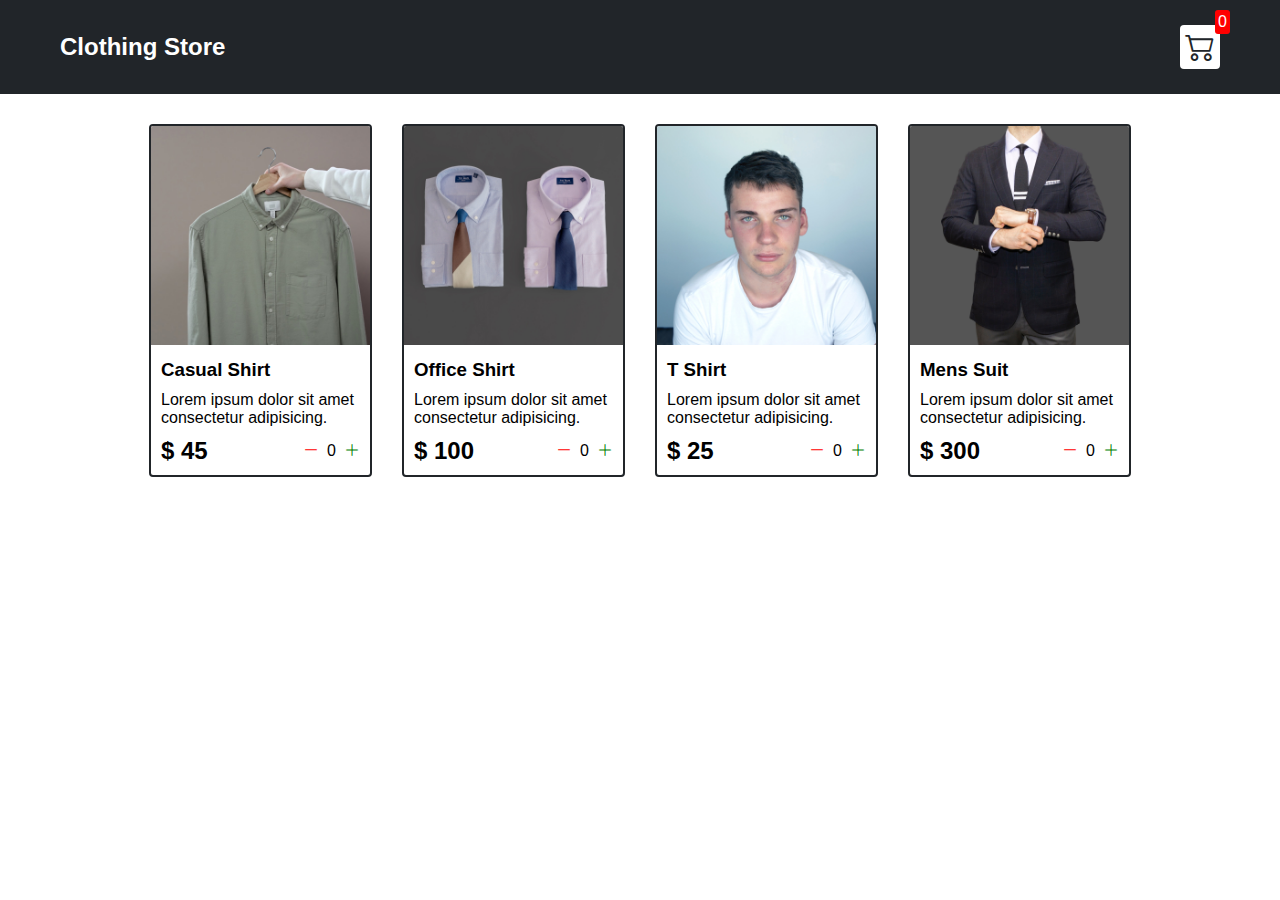
<file: index.html>
<!DOCTYPE html>
<html lang="en">
<head>
    <meta charset="UTF-8">
    <meta http-equiv="X-UA-Compatible" content="IE=edge">
    <meta name="viewport" content="width=device-width, initial-scale=1.0">
    <title>Clothing Store</title>
    <link rel="stylesheet" href="src/style.css">
    <link rel="stylesheet" href="https://cdn.jsdelivr.net/npm/bootstrap-icons@1.10.2/font/bootstrap-icons.css">
</head>
<body>
    <div class="navbar">
				<a href="index.html">
					<h2>Clothing Store</h2>
				</a>
				<a href="cart.html">
					<div class="cart">
            <i class="bi bi-cart2"></i>
            <div id="cartAmount" class="cartAmount">0</div>
        </div>
				</a>
    </div>

		<div class="shop" id="shop">

		</div>
</body>
<script src="src/Data.js"></script>
<script src="src/main.js"></script>
</html>
</file>
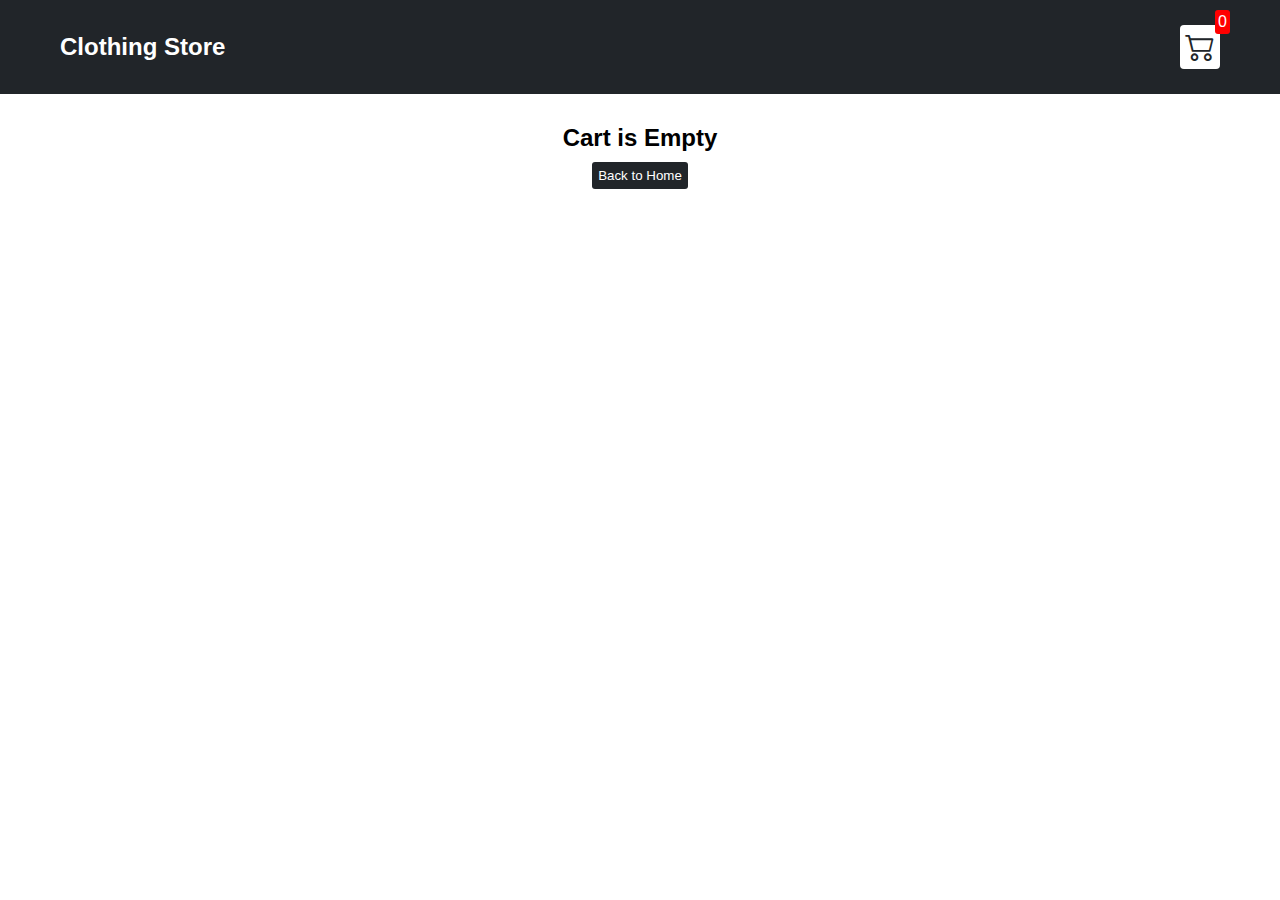
<file: cart.html>
<!DOCTYPE html>
<html lang="en">
  <head>
    <meta charset="UTF-8" />
    <meta http-equiv="X-UA-Compatible" content="IE=edge" />
    <meta name="viewport" content="width=device-width, initial-scale=1.0" />
    <title>Clothing Store</title>
    <link rel="stylesheet" href="src/style.css" />
    <link
      rel="stylesheet"
      href="https://cdn.jsdelivr.net/npm/bootstrap-icons@1.10.2/font/bootstrap-icons.css"
    />
  </head>
  <body>
    <div class="navbar">
      <a href="index.html">
        <h2>Clothing Store</h2> 
      </a>
      <a href="cart.html">
        <div class="cart">
          <i class="bi bi-cart2"></i>
          <div id="cartAmount" class="cartAmount">0</div>
        </div>
      </a>
    </div>
    <div id="label" class="text-center"></div>
		<div class="shopping-cart" id="shopping-cart"></div>
  </body>
  <script src="src/Data.js"></script>
  <script src="src/cart.js"></script>
</html>
</file>
<file: src/style.css>
/**
* ! Changing default styles of the browser
**/
* {
  margin: 0;
  padding: 0;
  box-sizing: border-box;
}

body {
  font-family: sans-serif;
}

i {
  cursor: pointer;
}

a {
  text-decoration: none;
  color: white;
}

/**
* ! Navbar styles are here
**/
.navbar {
  display: flex;
  flex-direction: row;
  justify-content: space-between;
  align-items: center;
  background-color: #212529;
  color: white;
  padding: 25px 60px;
  margin-bottom: 30px;
}

.cart {
  position: relative;
  background-color: white;
  color: #212529;
  padding: 5px;
  font-size: 30px;
  border-radius: 4px;
}

.cartAmount {
  position: absolute;
  top: -15px;
  right: -10px;
  font-size: 16px;
  background-color: red;
  color: white;
  padding: 3px;
  border-radius: 3px;
}

/**
* ! Shop items styles are here
**/

.shop {
  display: grid;
  grid-template-columns: repeat(4, 223px);
  gap: 30px;
  justify-content: center;
}

@media (max-width: 1000px) {
  .shop {
    grid-template-columns: repeat(2, 223px);
  }
}

@media (max-width: 500px) {
  .shop {
    grid-template-columns: repeat(1, 223px);
  }
}

.item {
  border: 2px solid #212529;
  border-radius: 4px;
}

.item img{
  width: 100%;
  border-radius: 2px 2px 0px 0px;
}

.detail {
  display: flex;
  flex-direction: column;
  padding: 10px;
  gap: 10px;
}

.price-quantity {
  display: flex;
  flex-direction: row;
  justify-content: space-between;
  align-items: center;
}

.buttons {
  display: flex;
  flex-direction: row;
  gap: 8px;
  font-size: 16px;
}

.bi-dash-lg {
  color: red;
}

.bi-plus-lg {
  color: green;
}

/**
* ! Style rules for label and some buttons
**/

.text-center {
  text-align: center;
  margin-bottom: 20px;
}

.homeBtn, .checkout, .remove-all {
  background-color: #212529;
  color: white;
  border: none;
  padding: 6px;
  border-radius: 3px;
  cursor: pointer;
  margin-top: 10px;
}

.checkout{
  background-color: green;
}

.remove-all{
  background-color: red;
}

.bi-x-lg{
  color:red;
  font-weight: bold;
}

/**
* ! style rule for shopping cart
**/

.shopping-cart{
  display: grid;
  grid-template-columns: repeat(1,320px);
  justify-content: center;
  gap: 15px;
}

.cart-item{
  border: 2px solid #212529;
  border-radius: 5px;
  display: flex;
}

.title-price-x{
  display: flex;
  width: 195px;
  align-items: center;
  justify-content: space-between;
}

.title-price{
  display: flex;
  align-items: center;
  gap: 10px;
}

.cart-item-price{
  background-color: #212529;
  color: white;
  border-radius: 4px;
  padding: 3px 6px;
}

.
</file>
